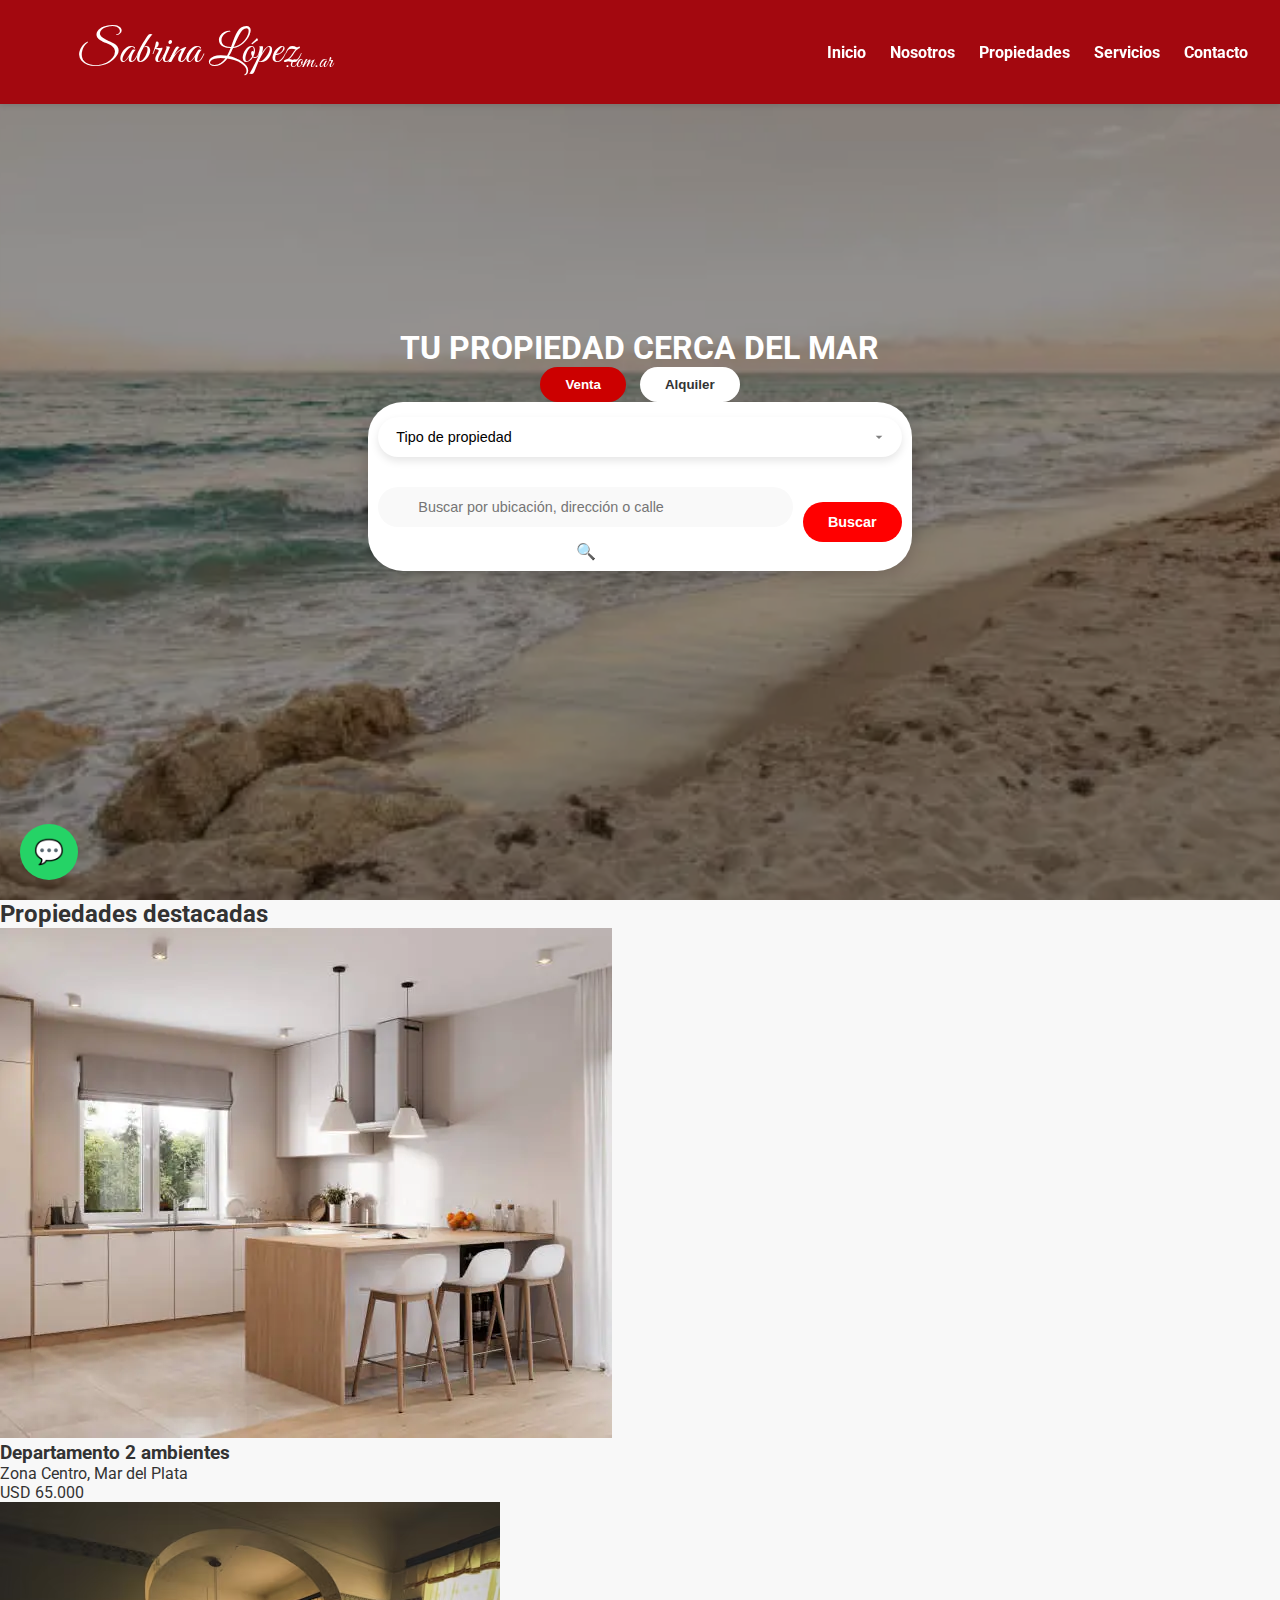
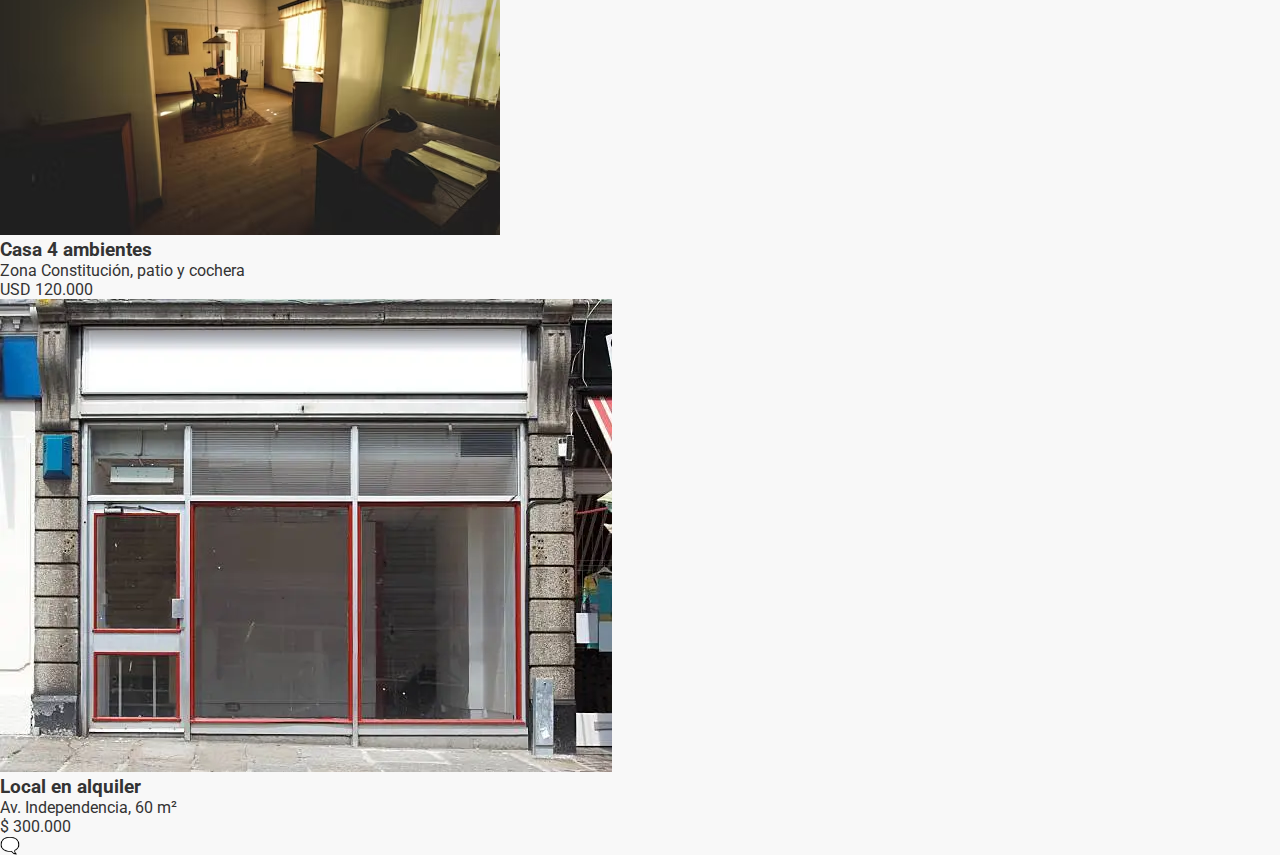
<file: index.html>
<!DOCTYPE html>
<html lang="en">
<head>
    <meta charset="UTF-8">
    <meta name="viewport" content="width=device-width, initial-scale=1.0">
    <title>Sabrina López Propiedades</title>
  <link rel="stylesheet" href="style.css">
  <link href="https://fonts.googleapis.com/css2?family=Great+Vibes&display=swap" rel="stylesheet">
  <link href="https://fonts.googleapis.com/css2?family=Roboto:wght@300;500;700&display=swap" rel="stylesheet">
</head>
<body>

  <header>
    
    <div class="logo">
      Sabrina López<span class="dominio">.com.ar</span>
    </div>
      <nav>

      <ul>
        <li><a href="index.html" class="activo">Inicio</a></li>
        <li><a href="pages/nosotros.html">Nosotros</a></li>
        <li><a href="pages/propiedades.html">Propiedades</a></li>
        <li><a href="pages/servicios.html">Servicios</a></li>
        <li><a href="pages/contacto.html">Contacto</a></li>
      </ul>
    </nav>
  </header>

  <section class="hero">
    <div class="overlay"></div>
    <div class="contenido-hero">
      <h1>TU PROPIEDAD CERCA DEL MAR</h1>

      <div class="tipo-operacion">
        <button id="btn-venta" class="activo">Venta</button>
        <button id="btn-alquiler">Alquiler</button>
      </div>

      <form class="buscador">
        <select>
          <option disabled selected>Tipo de propiedad</option>
          <option>Departamento</option>
          <option>Terreno</option>
          <option>Casa</option>
          <option>Locales</option>
          <option>Campo</option>
          <option>Cochera</option>
        </select>

        <div class="input-con-icono">
          <input type="text" placeholder="Buscar por ubicación, dirección o calle">
          <span class="icono-lupa">🔍</span>
        </div>

        <button type="submit">Buscar</button>
      </form>
    </div>
  </section>

  <section class="propiedades">
    <h2>Propiedades destacadas</h2>

    <div class="grid-propiedades">

      <article class="tarjeta">
        <img src="images/departamento1.jpg" alt="Departamento en venta">
        <div class="contenido-tarjeta">
          <h3>Departamento 2 ambientes</h3>
          <p>Zona Centro, Mar del Plata</p>
          <span class="precio">USD 65.000</span>
        </div>
      </article>

      <article class="tarjeta">
        <img src="images/casa1.jpg" alt="Casa en venta">
        <div class="contenido-tarjeta">
          <h3>Casa 4 ambientes</h3>
          <p>Zona Constitución, patio y cochera</p>
          <span class="precio">USD 120.000</span>
        </div>
      </article>

      <article class="tarjeta">
        <img src="images/local1.jpg" alt="Local comercial">
        <div class="contenido-tarjeta">
          <h3>Local en alquiler</h3>
          <p>Av. Independencia, 60 m²</p>
          <span class="precio">$ 300.000</span>
        </div>
      </article>

    </div>
  </section>

  <a href="https://wa.me/1133623531" class="whatsapp" target="_blank">💬</a>
  <div class="chat-ayuda">🗨️</div>

  <script>
    const btnVenta = document.getElementById("btn-venta");
    const btnAlquiler = document.getElementById("btn-alquiler");

    btnVenta.addEventListener("click", () => {
      btnVenta.classList.add("activo");
      btnAlquiler.classList.remove("activo");
    });

    btnAlquiler.addEventListener("click", () => {
      btnAlquiler.classList.add("activo");
      btnVenta.classList.remove("activo");
    });
  </script>

</body>
</html>
</file>
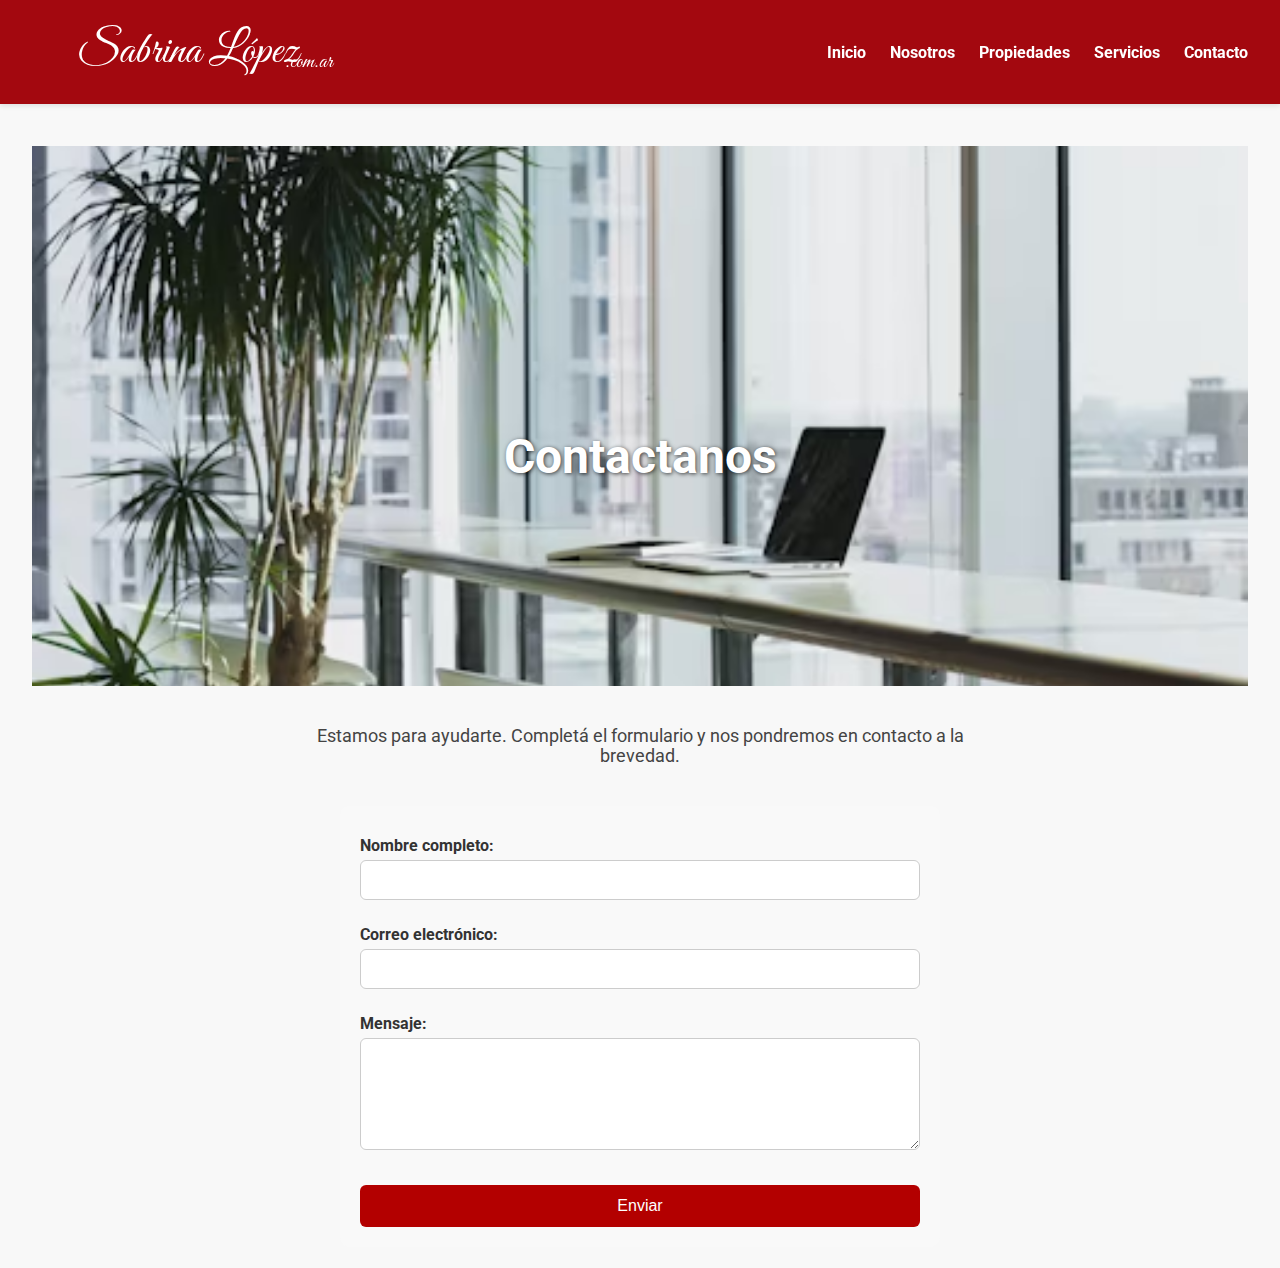
<file: pages/contacto.html>
<!DOCTYPE html>
<html lang="es">
<head>
  <meta charset="UTF-8" />
  <meta name="viewport" content="width=device-width, initial-scale=1.0"/>
  <title>Contacto - Sabrina López</title>
  <link rel="stylesheet" href="../style.css" />
  <link href="https://fonts.googleapis.com/css2?family=Great+Vibes&display=swap" rel="stylesheet" />
  <link href="https://fonts.googleapis.com/css2?family=Roboto:wght@300;500;700&display=swap" rel="stylesheet" />
</head>
<body>

  <header>
   <div class="logo">
      Sabrina López<span class="dominio">.com.ar</span>
    </div>
      <nav>

      <ul>
         <li><a href="index.html" class="activo">Inicio</a></li>
        <li><a href="nosotros.html">Nosotros</a></li>
        <li><a href="propiedades.html">Propiedades</a></li>
        <li><a href="servicios.html">Servicios</a></li>
        <li><a href="contacto.html">Contacto</a></li>
      </ul>
    </nav>
  </header>

  
  <main>
    <section class="hero-contacto">
      <h1>Contactanos</h1>
    </section>

    <section class="intro-contacto">
      <p>Estamos para ayudarte. Completá el formulario y nos pondremos en contacto a la brevedad.</p>
    </section>

    <section class="formulario-contacto">
      <form action="#" method="POST">
        <label for="nombre">Nombre completo:</label>
        <input type="text" id="nombre" name="nombre" required>

        <label for="email">Correo electrónico:</label>
        <input type="email" id="email" name="email" required>

        <label for="mensaje">Mensaje:</label>
        <textarea id="mensaje" name="mensaje" rows="5" required></textarea>

        <button type="submit">Enviar</button>
      </form>
    </section>
  </main>

  <script>
    const toggle = document.getElementById('menu-toggle');
    const nav = document.getElementById('nav-links');

    toggle.addEventListener('click', () => {
      nav.classList.toggle('show');
    });
  </script>

</body>
</html>
</file>
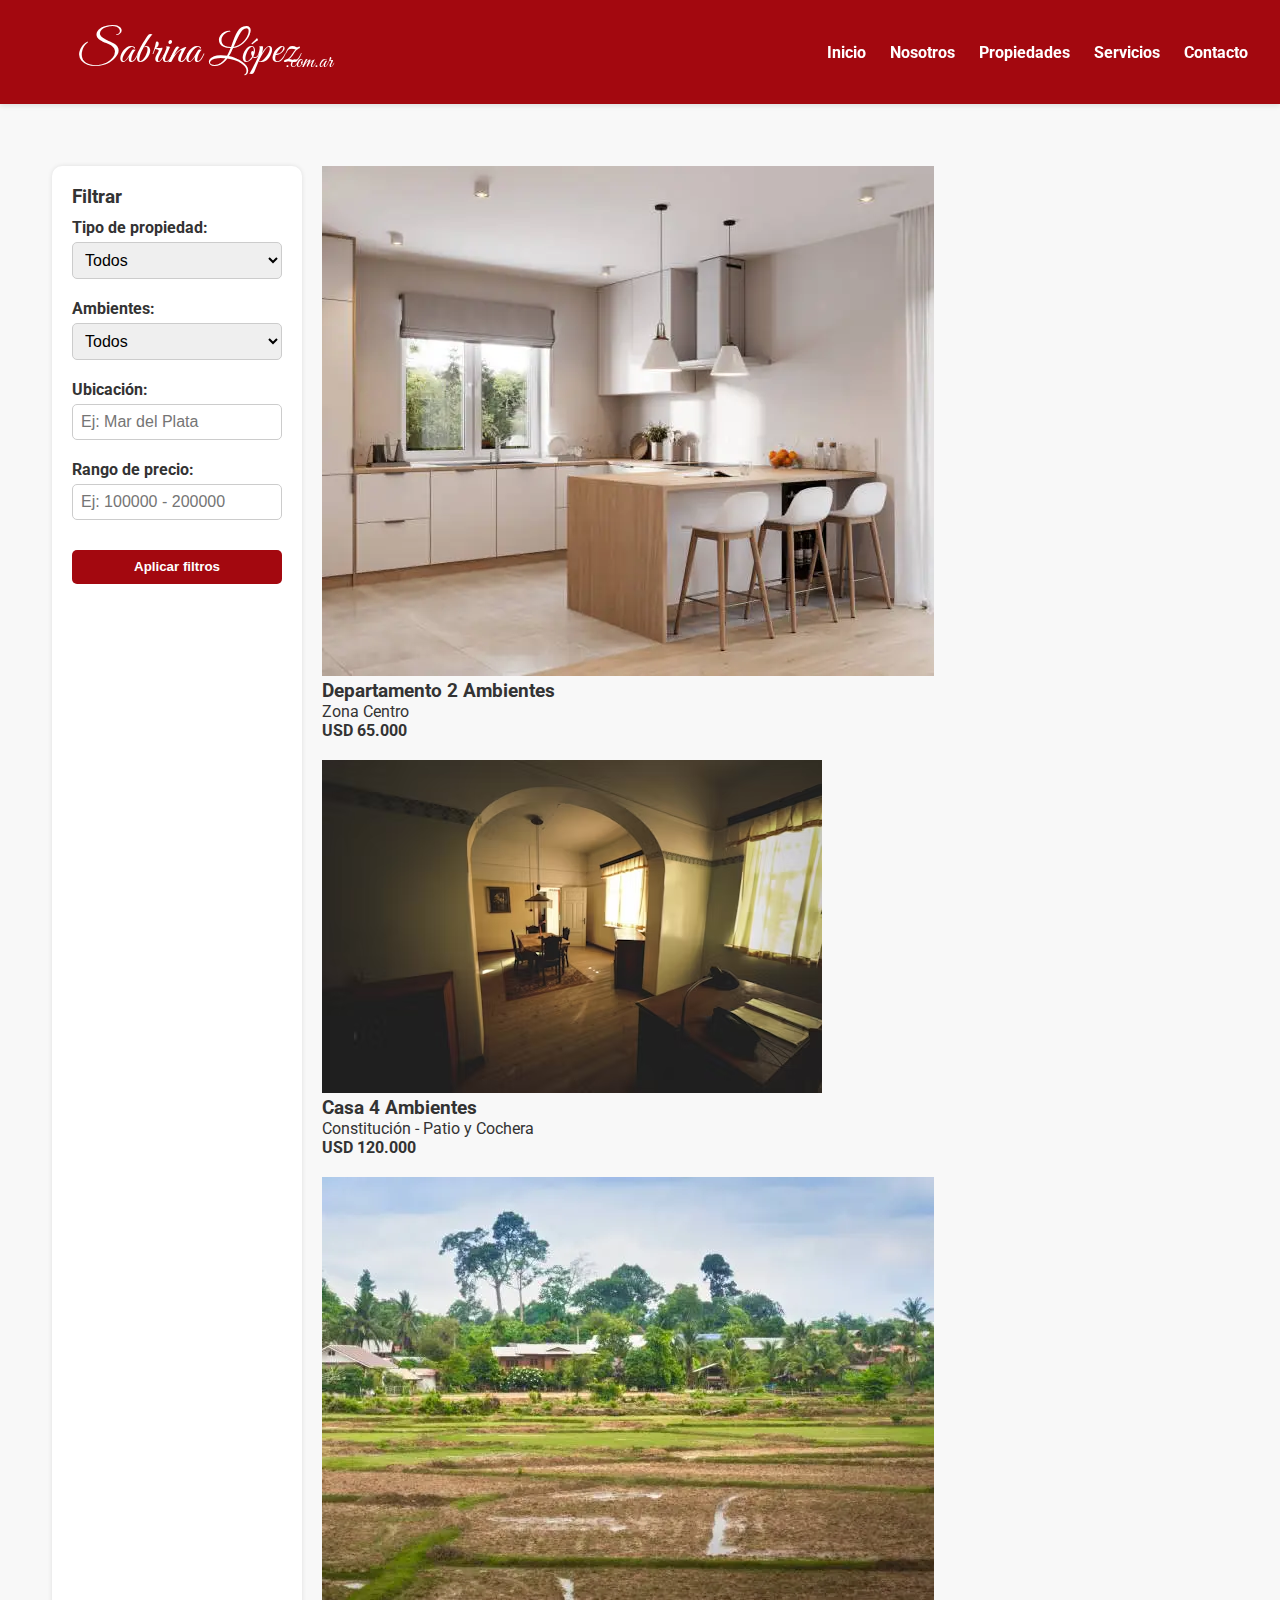
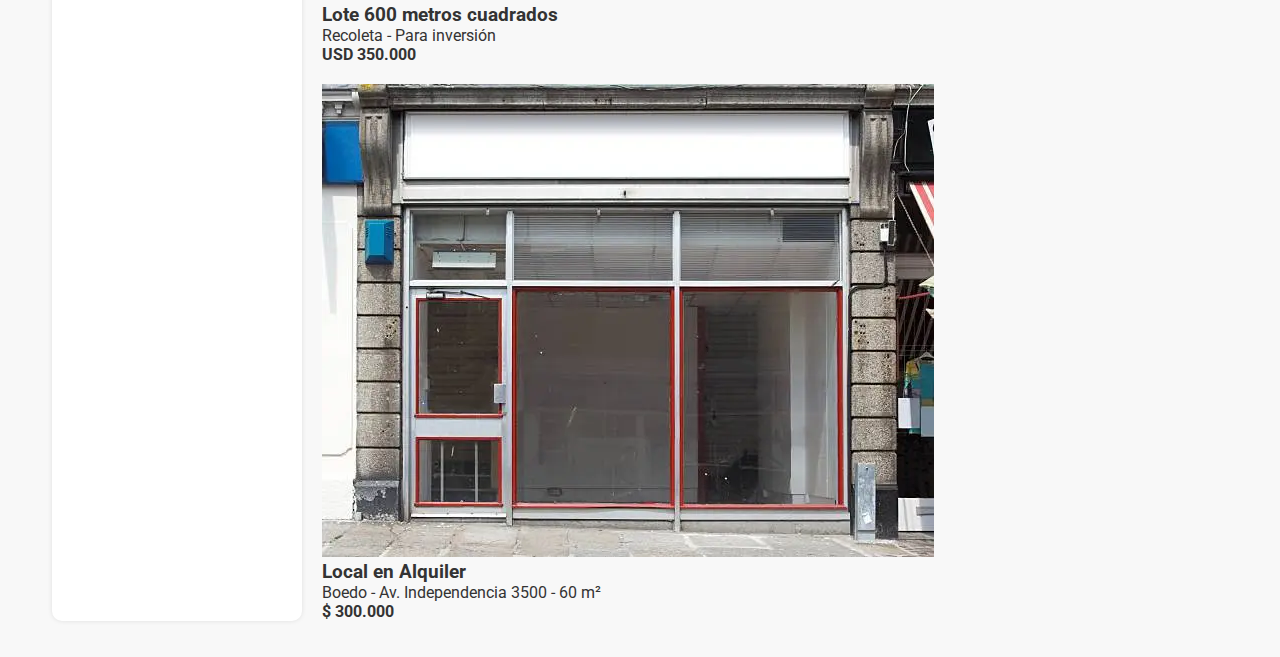
<file: pages/propiedades.html>
<!DOCTYPE html>
<html lang="es">
<head>
  <meta charset="UTF-8" />
  <meta name="viewport" content="width=device-width, initial-scale=1.0"/>
  <title>Propiedades - Sabrina López</title>
  <link rel="stylesheet" href="../style.css" />
  <link href="https://fonts.googleapis.com/css2?family=Great+Vibes&display=swap" rel="stylesheet" />
  <link href="https://fonts.googleapis.com/css2?family=Roboto:wght@300;500;700&display=swap" rel="stylesheet" />
</head>
<body>

  <header>
    <div class="logo">
      Sabrina López<span class="dominio">.com.ar</span>
    </div>
      <nav>

    <ul>
        <li><a href="index.html" class="activo">Inicio</a></li>
        <li><a href="nosotros.html">Nosotros</a></li>
        <li><a href="propiedades.html">Propiedades</a></li>
        <li><a href="servicios.html">Servicios</a></li>
        <li><a href="contacto.html">Contacto</a></li>
      </ul>
    </nav>
  </header>

  <main>
    <section class="propiedades-page">
      
      <aside class="filtros">
        <h3>Filtrar</h3>
      
        <label for="tipo">Tipo de propiedad:</label>
        <select id="tipo" name="tipo">
          <option value="">Todos</option>
          <option value="casa">Casa</option>
          <option value="departamento">Departamento</option>
          <option value="lote">Lote</option>
        </select>

         <label for="ambientes">Ambientes:</label>
         <select id="ambientes"name="ambientes">
          <option value="">Todos</option>
          <option value="1">1 ambiente</option>
          <option value="2">2 ambientes</option>
          <option value="3">3 ambientes</option>
          <option value="4">4 ambientes</option>
        </select>

        <label for="ubicacion">Ubicación:</label>
        <input type="text" id="ubicacion" placeholder="Ej: Mar del Plata">

        <label for="precio">Rango de precio:</label>
        <input type="text" id="precio" placeholder="Ej: 100000 - 200000">

        <button class="btn-filtro">Aplicar filtros</button>
      </aside>

      <section class="listado-propiedades">
        <div class="tarjeta" data-tipo="departamento" data-ambientes="2" data-ubicacion="Centro">
          <img src="../images/departamento1.jpg" alt="Departamento">
          <div class="info">
            <h3>Departamento 2 Ambientes</h3>
            <p>Zona Centro</p>
            <strong>USD 65.000</strong>
          </div>
        </div>

        <div class="tarjeta" data-tipo="casa" data-ambientes="4" data-ubicacion="Constitución">
          <img src="../images/casa1.jpg" alt="Casa">
          <div class="info">
            <h3>Casa 4 Ambientes</h3>
            <p>Constitución - Patio y Cochera</p>
            <strong>USD 120.000</strong>
          </div>
        </div>

         <div class="tarjeta" data-tipo="lote" data-ambientes="1" data-ubicacion="Recoleta">
          <img src="../images/lote.jpg" alt="lote">
          <div class="info">
            <h3>Lote 600 metros cuadrados</h3>
            <p>Recoleta - Para inversión</p>
            <strong>USD 350.000</strong>
          </div>
          </div>

        <div class="tarjeta" data-tipo="local" data-ambientes="1" data-ubicacion="Boedo">
          <img src="../images/local1.jpg" alt="Local">
          <div class="info">
            <h3>Local en Alquiler</h3>
            <p>Boedo - Av. Independencia 3500 - 60 m²</p>
            <strong>$ 300.000</strong>
          </div>
        </div>
      </section>
  
  </main>

   <script>
  document.querySelector(".btn-filtro").addEventListener("click", function () {
    const tipo = document.getElementById("tipo").value.toLowerCase();
    const ambientes = document.getElementById("ambientes").value;
    const ubicacion = document.getElementById("ubicacion").value.toLowerCase();
    const precioInput = document.getElementById("precio").value;

    let precioMin = 0;
    let precioMax = Infinity;

    if (precioInput.includes("-")) {
      const partes = precioInput.split("-");
      precioMin = parseInt(partes[0].trim()) || 0;
      precioMax = parseInt(partes[1].trim()) || Infinity;
    }

    const tarjetas = document.querySelectorAll(".tarjeta");

    tarjetas.forEach((tarjeta) => {
      const tipoProp = tarjeta.getAttribute("data-tipo").toLowerCase();
      const ambProp = tarjeta.getAttribute("data-ambientes");
      const ubiProp = tarjeta.getAttribute("data-ubicacion").toLowerCase();
      const precioProp = parseInt(tarjeta.getAttribute("data-precio"));

      const coincideTipo = tipo === "" || tipo === tipoProp;
      const coincideAmb = ambientes === "" || ambientes === ambProp || (ambientes === "4" && parseInt(ambProp) >= 4);
      const coincideUbi = ubicacion === "" || ubiProp.includes(ubicacion);
      const coincidePrecio = precioProp >= precioMin && precioProp <= precioMax;

      if (coincideTipo && coincideAmb && coincideUbi && coincidePrecio) {
        tarjeta.style.display = "block";
      } else {
        tarjeta.style.display = "none";
      }
    });
  });
</script>


</body>
</html>
</file>
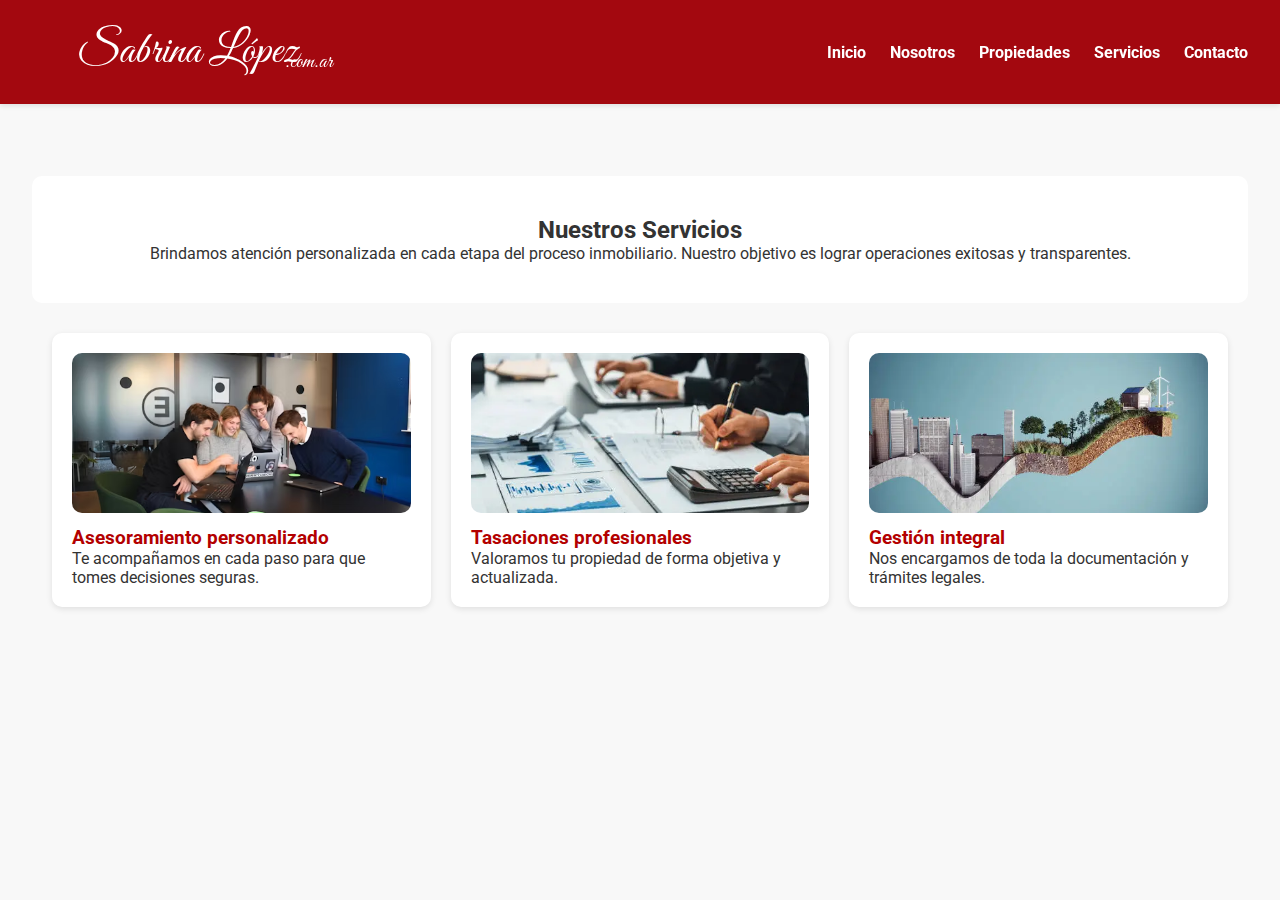
<file: pages/servicios.html>
<!DOCTYPE html>
<html lang="es">
<head>
  <meta charset="UTF-8" />
  <meta name="viewport" content="width=device-width, initial-scale=1.0"/>
  <title>Servicios - Sabrina López</title>
  <link rel="stylesheet" href="../style.css" />
  <link href="https://fonts.googleapis.com/css2?family=Great+Vibes&display=swap" rel="stylesheet" />
  <link href="https://fonts.googleapis.com/css2?family=Roboto:wght@300;500;700&display=swap" rel="stylesheet" />
</head>
<body>

  <header>
   <div class="logo">
      Sabrina López<span class="dominio">.com.ar</span>
    </div>
      <nav>

      <ul>
         <li><a href="index.html" class="activo">Inicio</a></li>
        <li><a href="nosotros.html">Nosotros</a></li>
        <li><a href="propiedades.html">Propiedades</a></li>
        <li><a href="servicios.html">Servicios</a></li>
        <li><a href="contacto.html">Contacto</a></li>
      </ul>
    </nav>



  </header>

  <main>
    <section class="intro-servicios">
      <h2>Nuestros Servicios</h2>
      <p>Brindamos atención personalizada en cada etapa del proceso inmobiliario. Nuestro objetivo es lograr operaciones exitosas y transparentes.</p>
    </section>

    <section class="lista-servicios">
      <div class="servicio">
        <img src="../images/equipo.jpg" alt="Asesoramiento">
        <h3>Asesoramiento personalizado</h3>
        <p>Te acompañamos en cada paso para que tomes decisiones seguras.</p>
      </div>

      <div class="servicio">
        <img src="../images/tasaciones.jpg" alt="tasación">
        <h3>Tasaciones profesionales</h3>
        <p>Valoramos tu propiedad de forma objetiva y actualizada.</p>
      </div>

      <div class="servicio">
        <img src="../images/inversiones.jpg" alt="Gestión">
        <h3>Gestión integral</h3>
        <p>Nos encargamos de toda la documentación y trámites legales.</p>
      </div>
    </section>
  </main>

  <script>
    const toggle = document.getElementById('menu-toggle');
    const nav = document.getElementById('nav-links');

    toggle.addEventListener('click', () => {
      nav.classList.toggle('show');
    });
  </script>

</body>
</html>
</file>
<file: style.css>
*{
  margin: 0;
  padding: 0;
  box-sizing: border-box;
}

body {
  font-family: 'Roboto', sans-serif;
  color: #333;
  background-color: #f8f8f8;
}

header {
position: fixed;
top: 0;
left: 0;
width: 100%;
background: #a3080f;
display: flex;
justify-content: space-between;
align-items: center;
padding: 1.5em 2em;
z-index: 1000;
box-shadow: 0 2px 5px rgba(0, 0, 0,0.1);

}


.logo {
  position: relative;
  font-family: 'Great Vibes', cursive;
  font-size: 2.8em;
  color: white;
  white-space: nowrap;
  margin-left: 1em;
}

.logo .nombre {
  font-size: 1.2em;
} 

.logo .dominio {
  font-size: 0.5em;
  position: absolute;
  bottom: 4px;
  right: -35px;
  font-weight: normal;
  color: white;
  
}


.navbar {
  display: flex;
  justify-content: space-between;
  align-items: center;
  background-color: #b30000;
  padding: 15px 20px;
  position: fixed;
  top: 0;
  left: 0;
  width: 100%;
  z-index: 999;
}
  


nav ul {
  list-style: none;
  display: flex;
  justify-content: flex-end;
  align-items: center;
  gap: 1.5em;
  margin: 0;
  padding: 0;
}

nav a,
nav ul li a {
  text-decoration: none;
  color: white;
  font-weight: bold;
  transition: 0.3s;
}

nav a:hover {
  color: #cc0000;
}

.hero {
  background: url("images/fondo-hero.jpg") no-repeat center center/cover;
  height: 100vh;
  position: relative;
  display: flex;
  justify-content: center;
  align-items: center;
  text-align: center;
}

.overlay {
  position: absolute;
  top: 0; 
  left: 0;
  width: 100%; 
  height: 100%;
  background: rgba(0, 0, 0, 0.4);
  z-index: 1;
}

.contenido-hero {
position: relative;
z-index: 2;
color: white;
max-width: 800px;
padding: 2rem;
}

.tipo-operacion button {
  background: white;
  color: #333;
  border: none;
  padding: 10px 25px;
  margin: 0 5px;
  border-radius: 25px;
  font-weight: bold;
  cursor: pointer;
  transition: all 0.3s ease;
}

.tipo-operacion .activo {
  background: #cc0000;
  color: white;
}

.buscador {
  display: flex;
  flex-wrap: wrap;
  background: white;
  border-radius: 35px;
  padding: 10px;
  box-shadow: 0 4px 20px rgba(0, 0, 0, 0.2);
  width: 90%;
  max-width: 800px;
  margin: 0 auto;
  gap: 10px;
  align-items: center;
  justify-content: center;
}

.buscador select {
  appearance: none;
  -webkit-appearance: none;
  -moz-appearance: none;
  border: none;
  padding: 12px 18px;
  border-radius: 30px;
  font-size: 0.9em;
  box-shadow: 0 4px 8px rgba(0,0,0,0.1);
  background-color: white;
  background-image: url("data:image/svg+xml,%3Csvg fill='gray' height='18' viewBox='0 0 24 24' width='18' xmlns='http://www.w3.org/2000/svg'%3E%3Cpath d='M7 10l5 5 5-5z'/%3E%3C/svg%3E");
  background-repeat: no-repeat;
  background-position: right 15px center;
  background-size: 16px;
  min-width: 200px;
  cursor: pointer;
  z-index: 1;
}
.buscador input {
  flex: 1;
  min-width: 200px;
  border: none;
  padding: 15px;
  font-size: 1.1em;
  border-radius: 25px;
  background: #f9f9f9;
  }

.buscador button {
  background: red;
  color: white;
  border: none;
  padding: 12px 25px;
  border-radius: 25px;
  font-weight: bold;
  cursor: pointer;
  font-size: 0.9em;
  transition: 0.3s;
}

.whatsapp {
  position: fixed;
  bottom: 20px;
  left: 20px;
  background: #25d366;
  color: white;
  padding: 14px;
  border-radius: 50%;
  text-decoration: none;
  font-size: 1.5em;
  z-index: 1000;
}


.input-con-icono {
  position: relative;
  flex: 1;
}

.input-con-icono input {
  width: 100%;
  padding: 12px 15px 12px 40px;
  border-radius: 25px;
  border: none;
  background: #f9f9f9;
  font-size: 0.9em;
}

.nosotros .equipo img {
  width: 100%;
  height: auto;
  display: block;
  object-fit: cover;
  position: relative;
  z-index: 0;
}

.nosotros .equipo{
  position: relative;
  margin: 0;
}

.equipo {
  height: 100vh;
  overflow: hidden;
}
.equipo img {
  width: 100%;
  height: 100%;
  display: block;
  object-fit: cover;
}

main {
  margin-top: 130px;
  padding: 1em 2em;
}

.texto-nosotros {
  margin: 0 auto;
  padding: 40px 20px;
  text-align: center;
  background-color: white;
  max-width: 900px;
  font-size: 1.1em;
  color: #444;
  
}

.texto-nosotros h2 {
  text-align: center;
  font-size: 2em;
  margin-bottom: 20px;
  color: #b30000;
}


.texto-nosotros strong {
  color: #b30000;
  font-weight: 600;
}
.footer {
  background-color: #f7f7f7;
  padding: 60px 20px;
  font-size: 1em;
  color: #444;
  margin-top: 60px;
}

.footer-container {
  display: grid;
  grid-template-columns: repeat(auto-fit, minmax(250px, 1fr));
  gap: 40px;
  max-width: 1200px;
  margin: auto;
  align-items: start;
  text-align: left;
}

.footer-logo img {
  max-width: 120px;
}

.footer-info h4,
.footer-contacto h4,
.footer-social h4 {
  color: #b30000;
  margin-bottom: 15px;
  font-size: 1.1em;
}


.footer-social img {
  width: 24px;
  margin: 0 6px;
  vertical-align: middle;
}

.descripcion {
  display: grid;
  grid-template-columns: repeat(auto-fit, minmax(300px, 1fr));
  gap: 40px;
  padding: 60px 20px;
  background: #f9f9f9;
  color: #333;
  font-size: 1.1em;
  line-height: 1.6;
  text-align: left;
  max-width: 1000px;
  margin: auto;
}

.descripcion h3{
  color: #b30000;
  font-size: 1.3em;
  margin-bottom: 10px;
}


.hero-contacto {
  background-image: url('../images/oficina.jpg');
  background-size: cover;
  background-position: center;
  height: 60vh;
  display: flex;
  align-items: center;
  justify-content: center;
  color: white;
  position: relative;
  text-shadow: 1px 1px 4px rgba(0,0,0,0.7);
  padding-top: 80px; 
  box-sizing: border-box;
  text-align: center;
}

.hero-contacto h1 {
  font-size: 3em;
  z-index: 1;
}

.intro-contacto {
  text-align: center;
  font-size: 1.1em;
  margin: 40px auto;
  max-width: 700px;
  color: #444;
}

.formulario-contacto {
  max-width: 600px;
  margin: auto;
  padding: 20px;
  background: #f9f9f9;
  border-radius: 10px;
}

.formulario-contacto form {
  display: flex;
  flex-direction: column;
}

.formulario-contacto label {
  margin-top: 10px;
  font-weight: bold;
}

.formulario-contacto input,
.formulario-contacto textarea {
  padding: 10px;
  margin-top: 5px;
  border: 1px solid #ccc;
  border-radius: 6px;
}

.formulario-contacto button {
  margin-top: 20px;
  background: #b30000;
  color: white;
  border: none;
  padding: 12px;
  border-radius: 6px;
  cursor: pointer;
  font-size: 1em;
}

.menu-toggle {
  font-size: 2em;
  cursor: pointer;
  display: none;
  color: white;

}


nav ul li a {
  color: white;
  text-decoration: none;
  font-weight: bold;
}


.nav-links {
display: none;
  border-radius: 5px;
  flex-direction: column;
  position: absolute;
  top: 60px;
  right: 20px;
  background-color: #b30000;
  padding: 10px;
  z-index: 9999;
}

.nav-links.show {
  display: flex;
}

.propiedades-page {
  display: grid;
  grid-template-columns: 250px 1fr;
  gap: 20px;
  padding: 20px;
}

.filtros {
  background-color: #fff;
  padding: 1.5em;
  border-radius: 8px;
  box-shadow: 0 0 5px rgba(0, 0, 0, 0.1);
  width: 250px;
}

.filtros label {
  display: block;
  margin-top: 1em;
  font-weight: bold;
}

.filtros select,
.filtros input {
  width: 100%;
  padding: 0.5em;
  margin-top: 0.3em;
  border: 1px solid #ccc;
  border-radius: 5px;
}

.btn-filtro {
  margin-top: 1.5em;
  background-color: #a3080f;
  color: white;
  padding: 0.7em 1em;
  border: none;
  border-radius: 5px;
  cursor: pointer;
  width: 100%;
  font-weight: bold;
}

.btn-filtro:hover {
  background-color: #870007;
}

.listado-propiedades {
  display: grid;
  gap: 20px;
}

.card-propiedad {
  background: white;
  display: flex;
  gap: 20px;
  padding: 15px;
  border-radius: 10px;
  box-shadow: 0 2px 6px rgba(0,0,0,0.1);
}

.card-propiedad img {
  width: 200px;
  height: 140px;
  object-fit: cover;
  border-radius: 6px;
}

.card-propiedad .info {
  display: flex;
  flex-direction: column;
  justify-content: space-between;
}


.filtros {
  background: white;
  padding: 20px;
  border-radius: 10px;
}

.filtros label {
  display: block;
  margin-top: 10px;
  font-weight: bold;
}

.filtros select,
.filtros input {
  width: 100%;
  padding: 8px;
  margin-top: 5px;
  margin-bottom: 10px;
}

.btn-aplicar {
  background-color: #cc0000;
  color: white;
  padding: 10px;
  border: none;
  border-radius: 6px;
  cursor: pointer;
  width: 100%;
}

.listado-propiedades {
  display: grid;
  gap: 20px;
}

.card-propiedad {
  background: white;
  display: flex;
  gap: 20px;
  padding: 15px;
  border-radius: 10px;
  box-shadow: 0 2px 6px rgba(0,0,0,0.1);
}

.card-propiedad img {
  width: 200px;
  height: 140px;
  object-fit: cover;
  border-radius: 6px;
}

.card-propiedad .info {
  display: flex;
  flex-direction: column;
  justify-content: space-between;
}

.footer {
  background-color: #f8f8f8;
  padding: 30px 20px;
  font-size: 0.9em;
  color: #333;
  border-top: 2px solid #ccc;
}

.footer-content {
  display: flex;
  flex-wrap: wrap;
  justify-content: space-between;
  gap: 20px;
  margin-bottom: 10px;
}

.footer-info, .footer-contacto, .footer-logos {
  flex: 1 1 250px;
}

.footer-logos img {
  height: 50px;
  margin-right: 10px;
}

.footer-legal {
  text-align: center;
  font-size: 0.8em;
  color: #777;
}


.intro-servicios {
  text-align: center;
  background-color: #fff;
  padding: 40px 20px;
  border-radius: 10px;
  margin: 30px 0;
}

.lista-servicios {
  display: grid;
  grid-template-columns: repeat(auto-fit, minmax(280px, 1fr));
  gap: 20px;
  padding: 0 20px 40px;
}

.servicio {
  background: #ffffff;
  padding: 20px;
  border-radius: 10px;
  box-shadow: 0 2px 6px rgba(0,0,0,0.1);
}

.servicio h3 {
  color: #b30000;
}


.lista-servicios .servicio img {
  width: 100%;
  height: 160px;
  object-fit: cover;
  border-radius: 10px;
  margin-bottom: 10px;
}

.servicio-card {
  background-color: #fff;
  border-radius: 12px;
  box-shadow: 0 2px 8px rgba(0,0,0,0.1);
  overflow: hidden;
  margin: 20px auto;
  max-width: 600px;
  transition: transform 0.2s;
}

.servicio-card:hover {
  transform: scale(1.02);
}

.servicio-card img {
  width: 100%;
  height: 250px;
  object-fit: cover;
  display: block;
}

.servicio-texto {
  padding: 20px;
}

.servicio-texto h3 {
  margin-top: 0;
  color: #b30000;
}

.servicio-texto p {
  margin-bottom: 0;
  line-height: 1.5;
}
.menu {
  background-color: #333;
  padding: 10px 0;
}

.menu ul {
  list-style: none;
  display: flex;
  justify-content: center;
  gap: 20px;
  margin: 0;
  padding: 0;
}

.menu ul li a {
  color: white;
  text-decoration: none;
  font-weight: bold;
  padding: 8px 15px;
  border-radius: 5px;
  transition: background 0.3s;
}

.menu ul li a:hover,
.menu ul li a.activo {
  background-color: #c80000;
  color: white;
}



@media (max-width: 768px) {
  nav ul {
    flex-direction: column;
    background-color: #800000;
    top: 100%;
    left: 0;
    width: 100%;
    display: none;
  }
  nav ul.active {
    display: flex;
  }
  .menu-toggle {
    display: block;
  }
}
/* MOBILE */
@media (max-width: 768px) {
  .menu ul {
    flex-direction: column;
    align-items: center;
    gap: 10px;
  }

  .menu ul li a {
    display: block;
    width: 80%;
    text-align: center;
  }

  header h1,
  header img {
    text-align: center;
    max-width: 100%;
  }

  .formulario,
  .buscador,
  .tarjetas,
  .servicios-grid {
    padding: 10px;
    flex-direction: column;
  }

  .tarjeta {
    width: 100%;
    margin-bottom: 20px;
  }
}


.boton-rojo {
  background-color: #c80000;
  color: white;
  border: none;
  padding: 10px 20px;
  border-radius: 30px;
  font-weight: bold;
  font-size: 1rem;
  cursor: pointer;
  transition: transform 0.2s ease, background 0.3s ease;
}

.boton-rojo:hover {
  background-color: #a00000;
  transform: scale(1.05);
}


input, textarea, select {
  width: 100%;
  padding: 10px;
  margin-top: 5px;
  margin-bottom: 15px;
  border-radius: 8px;
  border: 1px solid #ccc;
  font-size: 1rem;
}

input:focus, textarea:focus {
  outline: none;
  border-color: #c80000;
  box-shadow: 0 0 5px #c80000;
}
</file>
